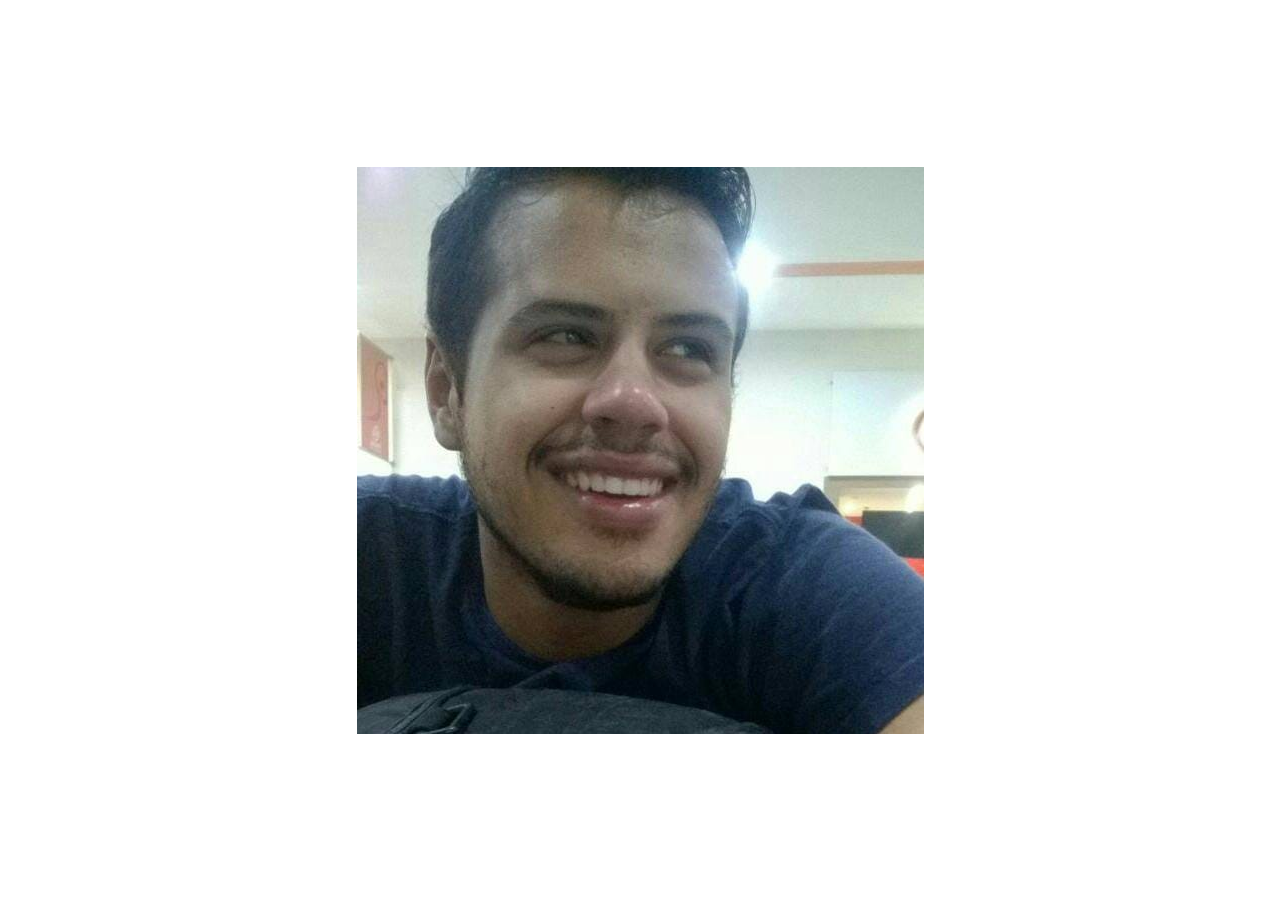
<file: doc/index.html>
<!DOCTYPE html>
<html lang="en">
<head>
    <meta charset="UTF-8">
    <meta name="viewport" content="width=device-width, initial-scale=1.0">
    <link rel="stylesheet" href="css/styles.css">
    <title>Portfólio</title>
</head>
<body>
    <div class="container">
      <img src="img/minha-foto.jpeg" alt="Minha Imagem">
    </div>
  </body>
</html>
</file>
<file: doc/css/styles.css>
html, body {
    height: 100%;
    margin: 0;
  }
  
  /* Container centralizado com Flexbox */
  .container {
    display: flex;
    justify-content: center; /* Centraliza horizontalmente */
    align-items: center;     /* Centraliza verticalmente */
    height: 100%;
  }
</file>
